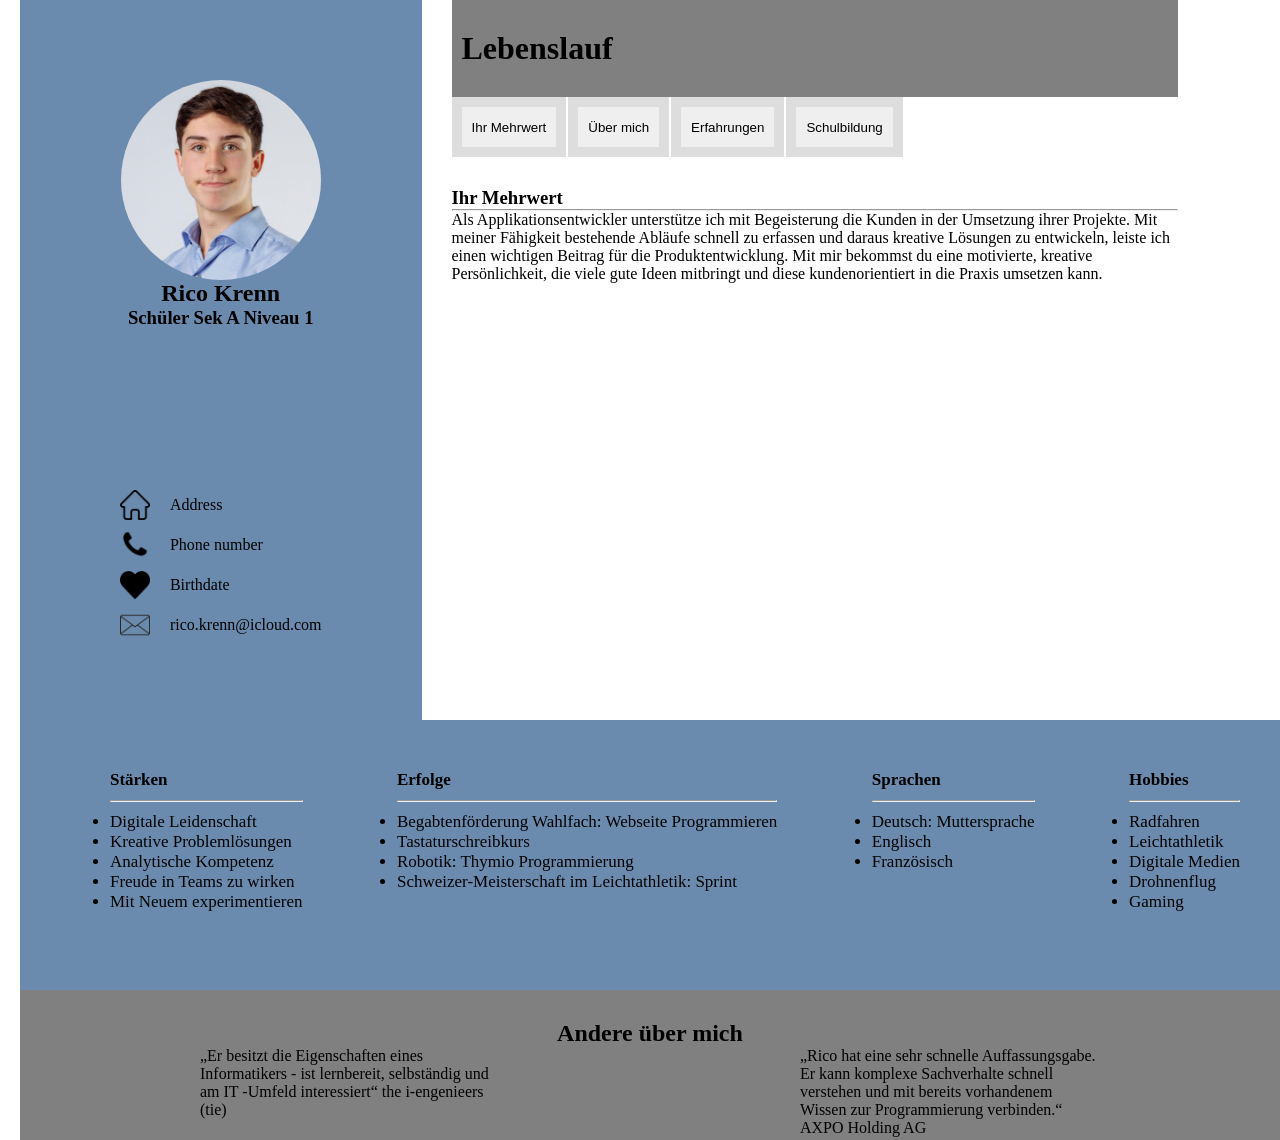
<file: index.html>
<!DOCTYPE html>
<html lang="en">
<head>
    <meta charset="UTF-8">
    <meta name="viewport" content="width=device-width, initial-scale=1.0">
    <title>Document</title>
    <link rel="stylesheet" href="./assets/style/main.css">
</head>
<body>
    <div class="sheet">
        <div class="strip-left"></div>
    <div class="cv">
    <div class="first-section">
        <div class="left-section">
            <div class="foto-rico-container">
                <img src="./assets/image/foto rico.jpg" alt="Photo of Rico" class="foto-rico"/> 
                <h2> Rico Krenn</h2>
                <h3>Schüler Sek A Niveau 1</h3>
            </div>
            
    
            <div class="table-address">
                <div class="info">
                    <img src="./assets/image/home.png" alt="Photo of Rico" class="icon icon-home"/>
                        <p>
                            Address
                        </p>
                </div>
                <div class="info">
                    <img src="./assets/image/phone.png" alt="Photo of Rico" class="icon icon-phone"/>
                    <p>
                        Phone number
                    </p>
                </div>
                <div class="info">
                    <img src="./assets/image/herz.png" alt="Photo of Rico" class="icon icon-herz"/>
                    <p>
                        Birthdate
                    </p>
                </div>            
                <div class="info">
                    <img src="./assets/image/email.png" alt="Photo of Rico" class="icon icon-email"/>
                    <p>
                        rico.krenn@icloud.com
                    </p>
                </div>                
            </div>
        </div>
        

        <div class="right-section">
            <div class="header">
                <h1>Lebenslauf</h1>
            </div>
           
            <ul class="menue">
                <li><button class="link">Ihr Mehrwert</button></li>
                <li><button class="link">Über mich</button></li>
                <li><button class="link">Erfahrungen</button></li>
                <li><button class="link">Schulbildung</button></li>
            </ul>

            <div class="content content-paragraph active">
                <h3>
                    Ihr Mehrwert
                </h3>
                <hr id="content-horizontal-line">

                <div id="content">
                    Als Applikationsentwickler unterstütze ich mit Begeisterung die Kunden in der Umsetzung ihrer Projekte.
                    Mit meiner Fähigkeit bestehende Abläufe schnell zu erfassen und daraus kreative Lösungen zu entwickeln,
                    leiste ich einen wichtigen Beitrag für die Produktentwicklung. Mit mir bekommst du eine motivierte,
                    kreative Persönlichkeit, die viele gute Ideen mitbringt und diese kundenorientiert in die Praxis umsetzen kann.

                </div>
            </div>

            <div class="content content-paragraph">
                <h3>
                    Über mich
                </h3>
                <hr id="content-horizontal-line">
                <p>
                    Ich bin ein zielstrebiger und motivierter Sek A-Schüler. In meiner Freizeit beschäftige ich mich gerne mit digitalen Medien,
                    game und fliege mit meiner Drohne. Mich zeichnen besonders meine Neugier für die digitale Welt,
                    meine Offenheit für Veränderungen und meine Kreativität aus. Ich setze mir anspruchsvolle Ziele und möchte daher begleitend die BMS absolvieren.
                 </p>
            </div>

            <div class="content content-paragraph">
                <h3>
                    Erfahrungen
                </h3>
                <hr id="content-horizontal-line">
                <table>
                    <tr>
                        <td>
                            11/2021
                        </td>
                        <td>
                            Zukunftstag im digitalisierten Kraftwerk Mapragg 
                        </td>
                    </tr>
                    <tr>
                        <td>
                            11/2022
                        </td>
                        <td>
                            Zukunftstag Digitalisierungsteam (Axpo Baden)
                        </td>
                    </tr>
                    <tr>
                        <td>
                            Schuljahr 2022/23
                        </td>
                        <td>
                            Medien und Informatik (Thymio Programmierung)
                        </td>
                    </tr>
                    <tr>
                        <td>
                            01/2023 - 11/2023
                        </td>
                        <td>
                            Tastaturschreibkurs an der Schule
                        </td>
                    </tr>
                    <tr>
                        <td>
                            08/2023 - heute
                        </td>
                        <td>
                            Begabtenförderung (Website-Programmierung)
                        </td>
                    </tr>
                    <tr>
                        <td>
                            08/2023 - heute
                        </td>
                        <td>
                            Nachhilfe in Mathematik für andere Schüler
                        </td>
                    </tr>
                    <tr>
                        <td>
                            20.09.2023
                        </td>
                        <td>
                            Schnuppertag bei „tie“ als Applikationsentwickler
                        </td>
                    </tr>
                    <tr>
                        <td>
                            17.10.2023
                        </td>
                        <td>
                            Schnuppertag bei SoftART Zürich AG
                        </td>
                    </tr>
                    <tr>
                        <td>
                            18.10.2023
                        </td>
                        <td>
                            Schnuppertag bei Axpo als Applikationsentwickler
                        </td>
                    </tr>
                    <tr>
                        <td>
                            22.11.2023
                        </td>
                        <td>
                            Infotag ICT-Berufe bei Libs
                        </td>
                    </tr>
                    <tr>
                        <td>
                            02/2024 - 06/2024
                        </td>
                        <td>
                            Organisation Klassenlager OK-Mitglied
                        </td>
                    </tr>
                    <tr>
                        <td>
                            22.02.2024
                        </td>
                        <td>
                            Schnuppertag UBS Applikationsentwicklung
                        </td>
                    </tr>
                    <tr>
                        <td>
                            20.03.2024
                        </td>
                        <td>
                            Schnuppertag ZKB Applikationsentwicklung
                        </td>
                    </tr>
                    <tr>
                        <td>
                            23.03.2024
                        </td>
                        <td>
                            Python-Programmierung ETH Zürich
                        </td>
                    </tr>
                    <tr>
                        <td>
                            17.04.2024
                        </td>
                        <td>
                            Schnuppertag bei Itris als EDB
                        </td>
                    </tr>
                    <tr>
                        <td>
                            29.05.2024
                        </td>
                        <td>
                            Schnuppertag Swiss Re Applikationsentwicklung
                        </td>
                    </tr>
                    <tr>
                        <td>
                            06/2024 - heute
                        </td>
                        <td>
                            Begabtenförderung: Java Script-Programmierung
                        </td>
                    </tr>
                    <tr>
                        <td>
                            15.-25.07.2024
                        </td>
                        <td>
                            Praktikum bei Axpo (Applikationsentwicklung)
                        </td>
                    </tr>
                    

                </table>
            </div>

            <div class="content content-paragraph">
                <h3>
                    Schulbildung
                </h3>
                <hr id="content-horizontal-line">
                <table>
                    <tr>
                        <td>
                            2016 - 2022   				
                        </td>
                        <td>
                            __Primarschule, Mittelstufe, 8105 Watt
                        </td>
                    </tr>
                    <tr>
                        <td>
                            2022 - heute
                        </td>
                        <td>
                            __Sekundarschule Ruggenacher 2, 8105 Regensdorf
                        </td>
                    </tr>
                </table>
            </div>
        </div>
    </div>


    <div class="about">
        <div class="staerken about-section">
            <h4>Stärken</h4>
            <hr class="horizontale-linie">
            <ul>
                <li>Digitale Leidenschaft </li>

                <li>Kreative Problemlösungen</li>

                <li>Analytische Kompetenz</li>

                <li>Freude in Teams zu wirken</li>

                <li>Mit Neuem experimentieren</li>
            </ul>
        </div>
        <div class="erfolge about-section">
            <h4>Erfolge</h4>
            <hr class="horizontale-linie">
            <ul>
                <li>Begabtenförderung Wahlfach:
                    Webseite Programmieren </li>

                <li>Tastaturschreibkurs</li>

                <li>Robotik: Thymio Programmierung</li>

                <li>Schweizer-Meisterschaft im Leichtathletik: Sprint</li>
            </ul>
        </div>


        <div class="sprachen about-section">
            <h4>Sprachen</h4>
            <hr class="horizontale-linie">
            <ul>
                <li>Deutsch: Muttersprache</li>
                <li>Englisch</li>
                <li>Französisch</li>
            </ul>
        </div>
        <div class="hobbies about-section">
            <h4>Hobbies</h4>
            <hr class="horizontale-linie">
            <ul>
                <li>Radfahren</li>
                <li>Leichtathletik</li>
                <li>Digitale Medien</li>
                <li>Drohnenflug</li>
                <li>Gaming</li>
            </ul>
        </div> 
    </div>

    <footer>
        <h2>Andere über mich</h2>
        <div>
            <p>„Er besitzt die Eigenschaften eines Informatikers - ist lernbereit, selbständig und am IT -Umfeld interessiert“
                the i-engenieers (tie)</p>
            <p>
                „Rico hat eine sehr schnelle Auffassungsgabe. Er kann komplexe Sachverhalte schnell verstehen und mit bereits vorhandenem Wissen zur Programmierung verbinden.“
                AXPO Holding AG
            </p>
        </div>
    </footer>
</div>
</div>
    <script>

        const links = document.querySelectorAll(".link");
        const contents = document.querySelectorAll(".content");

        links.forEach((link, i) => {
            link.addEventListener("click", () => {

                contents.forEach(content => {
                    content.classList.remove("active");
                })

                content = contents[i];
                content.classList.add("active");
            })
        })

    </script>
      
</body>
</html>
</file>
<file: assets/style/main.css>
* {
    box-sizing: border-box;
    margin: 0;
    padding: 0;
}
.sheet{
    display:flex;
    flex-direction: row;
}
.strip-left{
    width: 50px;
    background-color:white;
}
.first-section {
    display: flex;
}

.foto-rico {
    width: 200px;
    height: 200px;
    border-radius: 50%;
}

.icon {
    width: 30px;
}

.content {
    display: none;
}

.content.active {
    display: inline-block;
}

.foto-rico-container {
    display: flex;
    flex-direction: column;
    justify-content: center;
    align-items: center;
}

.left-section {
    display: flex;
    align-items: center;
    justify-content: space-around;
    flex-direction: column;
    height: 80vh;
    padding: 0 100px;
    background-color:#6B8BAE;
}

.table-address {
    display: flex;
    flex-direction: column;
    gap: 10px;
}

.info {
    display: flex;
    align-items: center;
    gap: 20px;
}

.about {
    display: flex;
    align-items: top;
    padding-top:50px;
    height: 30vh;
    background-color:#6B8BAE;
    justify-content: space-between;
    padding-left: 90px;
    padding-right: 40px;
}

.about-section {
    display: flex;
    flex-direction: column;
    gap: 10px;
    font-size: 17px;
}

.right-section {
    padding-left: 30px;
    width: 60%;
}

.header {
    background-color: gray;
    padding: 30px 0 30px 10px;
}


.right-section ul {
    display: flex;
    list-style: none;
    gap: 2px;
}

.right-section ul li {
    padding: 10px;
    margin-bottom: 30px;
    background-color: #dddddd;
}

.right-section ul li a {
    padding: 10px;
    background-color: #dddddd;
    color: black;
    text-decoration: none;
}
  
footer {
    height: 150px;
    display: flex;
    flex-direction: column;
    align-items: center;
    padding: 30px;
    background-color:gray;
}

footer div {
    display: flex;    
}

footer div p {
    width: 300px;
    margin:0 150px 0 150px;
}

button{
    border:none;
    height: 40px;
    padding: 10px;
}
</file>
